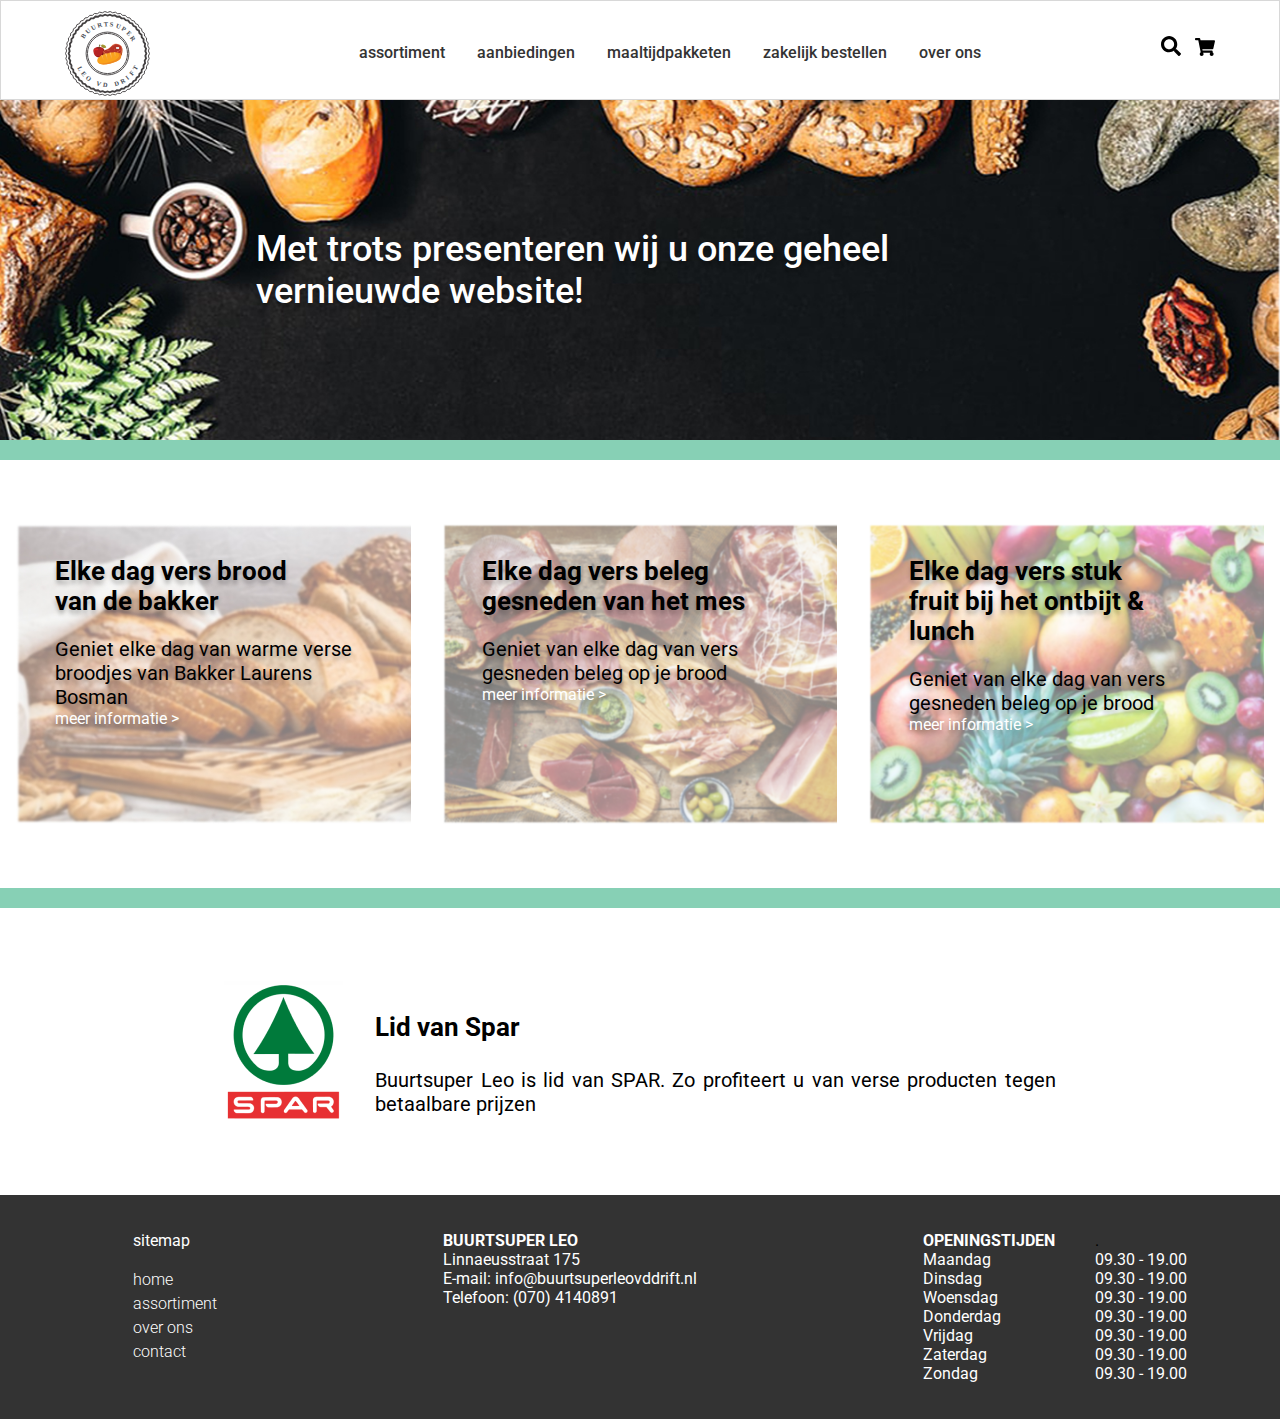
<file: supermarkt/index.html>
<!DOCTYPE html>
<html> 
	<head>
		<meta charset="utf-8">
		<title>Buurtsuper Leo</title>
		<meta name="viewport" content="width=device-width, initial-scale=1.0">	
		<link rel="stylesheet" type="text/css" href="css/style.css" />
	</head>

	<body>
		<div class="container">
			<header>
				<nav>
					<a id="menu" href="#"><img src="img/menu.svg"></a>
					<a id="logo" href=#><img src="img/logo_kleur.svg"></a>
					<ul class="desktop-nav">
						<li><a href="#">assortiment</a></li>
						<li><a href="#">aanbiedingen</a></li>
						<li><a href="#">maaltijdpakketen</a></li>
						<li><a href="#">zakelijk bestellen</a></li>
						<li><a href="#">over ons</a></li>
					</ul>
					
					<div class="menu-item">
						<a href="#"><img id ="search-icon" src="img/search.svg"></a>
						<a href="#"><img id="cart-icon" src="img/cart.svg"></a>
					</div>
				</nav>	 
			</header>

			<main>
				<div class="main-banner">
					<h2>Met trots presenteren wij u onze geheel vernieuwde website!</h2>
				</div>
				<div class="banner-wrapper">
				</div>

				<div class= main-wrapper>
					<div class="brood-banner">
						<div class="aside-text">
							<h2>Elke dag vers brood van de bakker</h2>
							<p>Geniet elke dag van warme verse broodjes van Bakker Laurens Bosman</p>
							<a href="#">meer informatie ></a>
						</div>
					</div>


					<div class="beleg-banner">
						<div class="aside-text">
								<h2>Elke dag vers beleg gesneden van het mes </h2>
								<p>Geniet van elke dag van vers gesneden beleg op je brood</p>
								<a href="#">meer informatie ></a>
						</div>
					</div>

					<div class="fruit-banner">
						<div class="aside-text">
								<h2>Elke dag vers stuk fruit bij het ontbijt & lunch </h2>
								<p>Geniet van elke dag van vers gesneden beleg op je brood</p>
								<a href="#">meer informatie ></a>
						</div>
					</div>
				</div>

				<div class="banner-wrapper">
				</div>

				<div class="spar">
					<img src= "img/spar.png">
					<div class= spar-text>
						<h3>Lid van Spar</h3>
						<p>Buurtsuper Leo is lid van SPAR. Zo profiteert u van verse producten tegen betaalbare prijzen</p>
					</div>
				</div>
			</main>

			<footer>
				<div class="footer-wrapper">
					<ul id="mobile-list">
						<li><a href="#">home</a></li>
						<li><a href="#">assortiment</a></li>
						<li><a href="#">over ons</a></li>
						<li><a href="#">contact</a></li>
					</ul>

					<ul id="desktop-list">
						<h4>sitemap</h4>
						<li><a href="#">home</a></li>
						<li><a href="#">assortiment</a></li>
						<li><a href="#">over ons</a></li>
						<li><a href="#">contact</a></li>
					</ul>
				<div class="footer-line"></div>
				
				<ul class ="adres">
					<li id="name">Buurtsuper Leo</li>
					<li>Linnaeusstraat 175</li>
					<li>E-mail: <a href="#">info@buurtsuperleovddrift.nl</a></li>
					<li>Telefoon: (070) 4140891</li>
				</ul>

				<div class="footer-line"></div>
					
				<div class= "flex-wrapper">
					<ul class ="openingstijden">
						<li id="title">Openingstijden</li>
						<li>Maandag</li> 
						<li>Dinsdag</li>
						<li>Woensdag</li>
						<li>Donderdag</li>
						<li>Vrijdag</li>
						<li>Zaterdag</li>
						<li>Zondag</li>
					</ul>

					<ul class="tijden">
						<span>. </span>
						<li>09.30 - 19.00</li>
						<li>09.30 - 19.00</li>
						<li>09.30 - 19.00</li>
						<li>09.30 - 19.00</li>
						<li>09.30 - 19.00</li>
						<li>09.30 - 19.00</li>
						<li>09.30 - 19.00</li>
					</ul>
				</div>


				</div>
				
				
			</div>
				</div>
			</footer>
	</body>
</html>
</file>
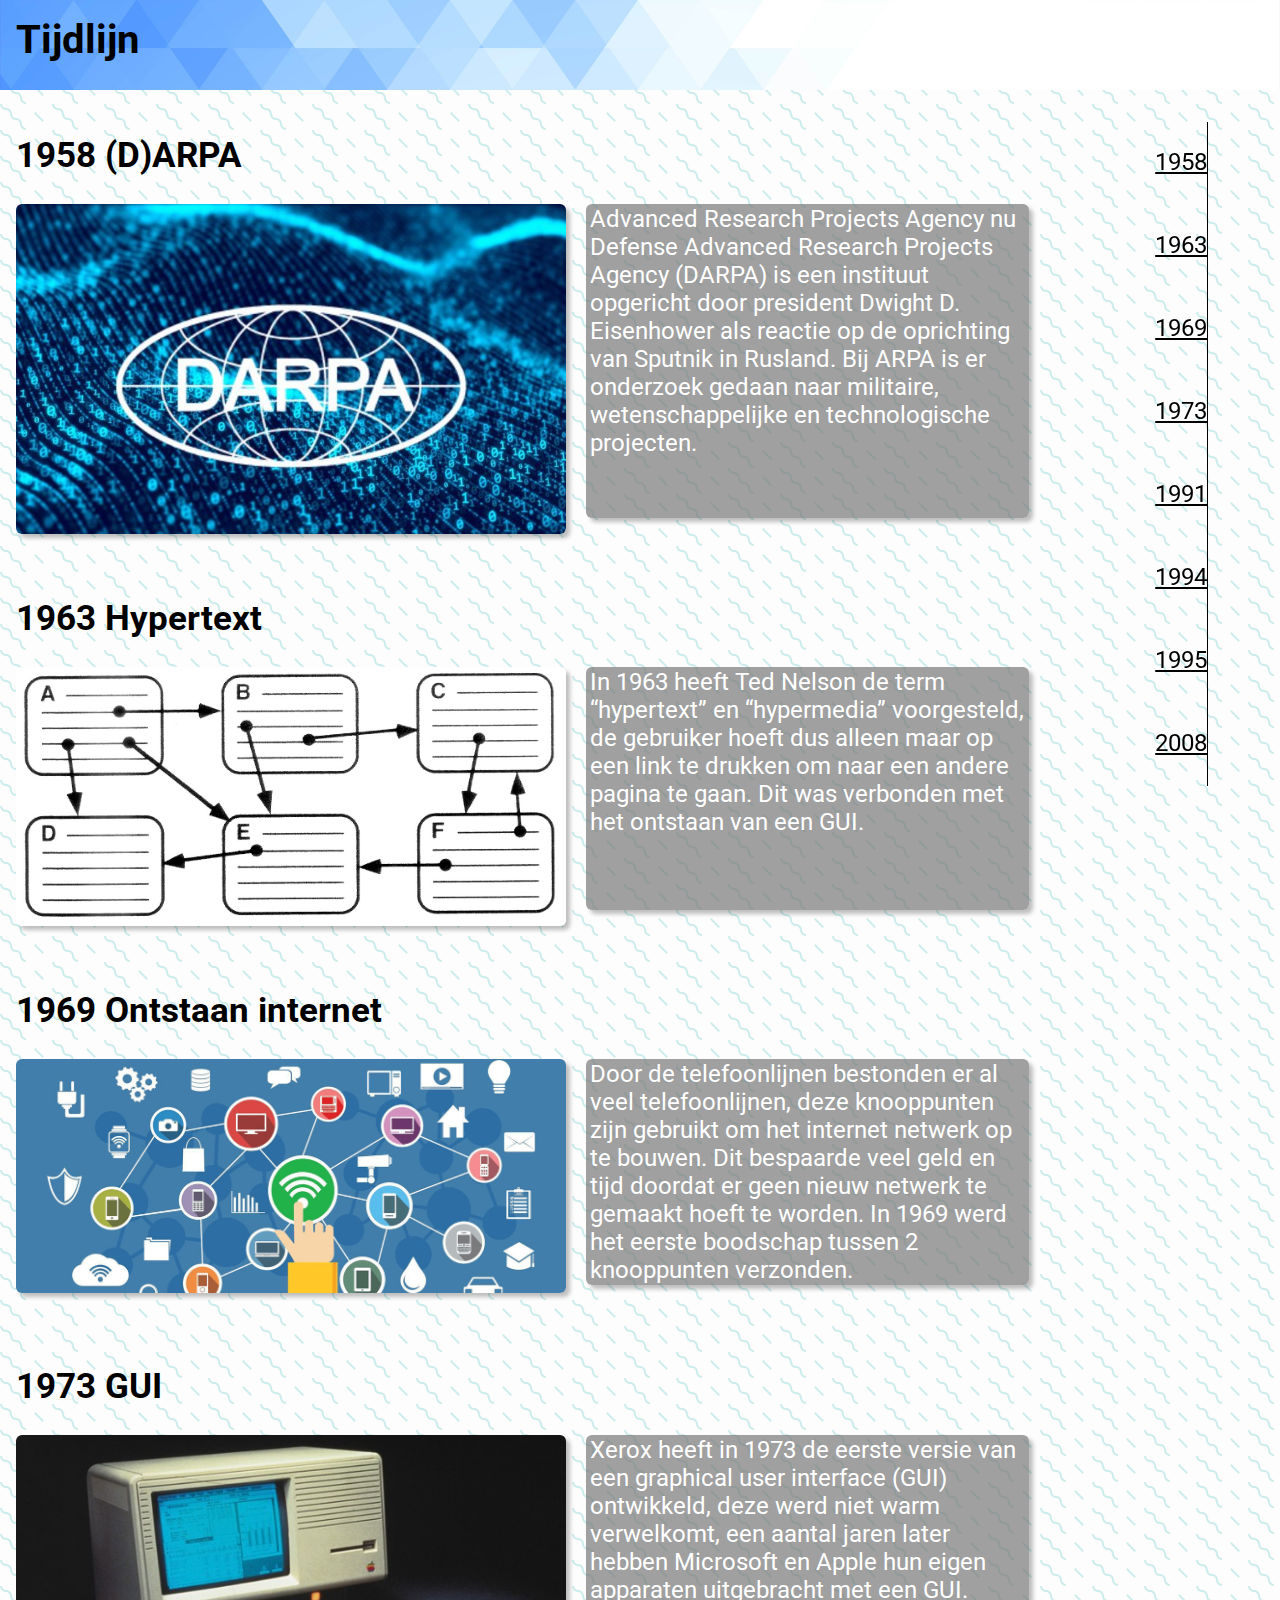
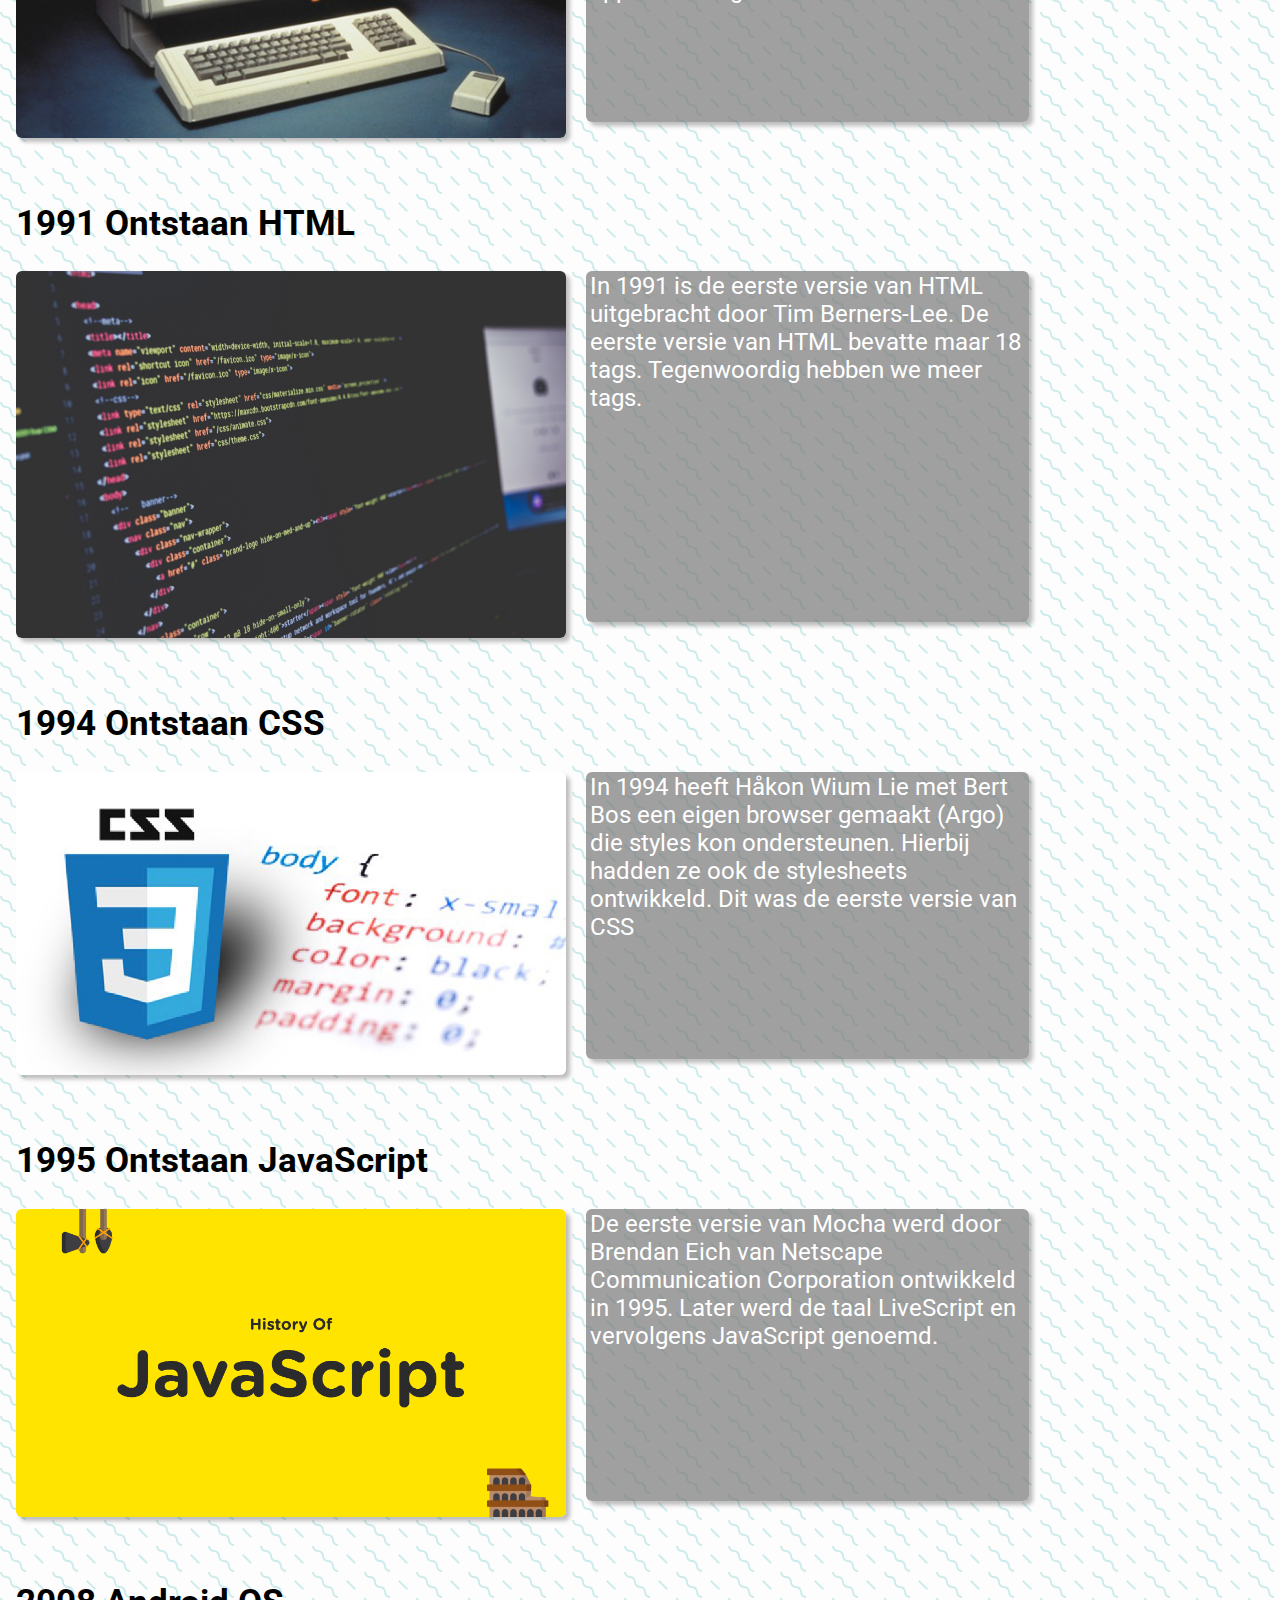
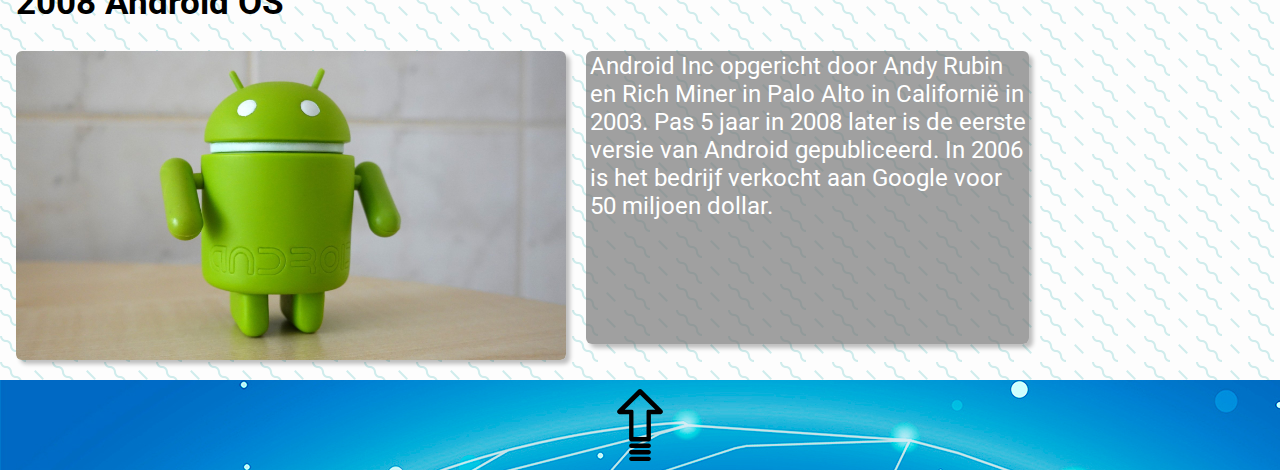
<file: timeline/index.html>
<!DOCTYPE html>
  <head>
    <title>Tijdlijn</title>
    <link rel="stylesheet" href="style.css">
    <meta charset="utf-8"/>
    <meta name="viewport" content="width=device-width, initial-scale=1" />
  </head>
 	<body>
    	<header>
    		<h1>Tijdlijn</h1>
    	</header>
    	<div id="main">
    		<div id="flex-container">
      			<article id="1958">
        			<h2>1958 (D)ARPA </h2>
      				<div class="content-flex-container">
        			<figure>
        				<img src="images/darpa.jpg" alt="logo darpa">
        			</figure>
        			<p>Advanced Research Projects Agency nu Defense Advanced Research Projects Agency (DARPA) is een instituut opgericht door president Dwight D. Eisenhower als reactie op de oprichting van Sputnik in Rusland. Bij ARPA is er onderzoek gedaan naar militaire, wetenschappelijke en technologische projecten.</p>
        			</div>
     			</article>
				<article id="1963">
					<h2>1963 Hypertext</h2>
					<div class="content-flex-container">
					<figure>
						<img src="images/hypertext.jpg" alt="hypertext">
					</figure>
					<p>In 1963 heeft Ted Nelson de term “hypertext” en “hypermedia” voorgesteld, de gebruiker hoeft dus alleen maar op een link te drukken om naar een andere pagina te gaan. Dit was verbonden met het ontstaan van een GUI.</p>
					</div>
				</article>
				<article id="1969">
					<h2>1969 Ontstaan internet</h2>
					<div class="content-flex-container">
					<figure>
						<img src="images/internet.png" alt="internet">
					</figure>
					<p>Door de telefoonlijnen bestonden er al veel telefoonlijnen, deze knooppunten zijn gebruikt om het internet netwerk op te bouwen. Dit bespaarde veel geld en tijd doordat er geen nieuw netwerk te gemaakt hoeft te worden. In 1969 werd het eerste boodschap tussen 2 knooppunten verzonden.
					</p>
					</div>
				</article>
				<article id="1973">
					<h2>1973 GUI</h2>
					<div class="content-flex-container">
					<figure>
						<img src="images/gui.jpg" alt="foto van een GUI">
					</figure>
					<p>Xerox heeft in 1973 de eerste versie van een graphical user interface (GUI) ontwikkeld, deze werd niet warm verwelkomt, een aantal jaren later hebben Microsoft en Apple hun eigen apparaten uitgebracht met een GUI.
					</p>
					</div>
				</article>	
				<article id="1991">
					<h2>1991 Ontstaan HTML</h2>
					<div class="content-flex-container">
					<figure>
						<img src="images/html.jpeg" alt="foto van HTML tekst">
					</figure>
					<p>In 1991 is de eerste versie van HTML uitgebracht door Tim Berners-Lee. De eerste versie van HTML bevatte maar 18 tags. Tegenwoordig hebben we meer tags.
					</p>
					</div>
				</article>
				<article id="1994">
					<h2>1994 Ontstaan CSS</h2>
					<div class="content-flex-container">
					<figure>
						<img src="images/css.jpg" alt="logo CSS">
					</figure>
					<p>In 1994 heeft Håkon Wium Lie met Bert Bos een eigen browser gemaakt (Argo) die styles kon ondersteunen. Hierbij hadden ze ook de stylesheets ontwikkeld. Dit was de eerste versie van CSS
					</p>
					</div>
				</article>	
				<article id="1995">
					<h2>1995 Ontstaan JavaScript</h2>
					<div class="content-flex-container">
					<figure>
						<img src="images/javascript.png" alt="History of JavaScript">
					</figure>
					<p>De eerste versie van Mocha werd door Brendan Eich van Netscape Communication Corporation ontwikkeld in 1995. Later werd de taal LiveScript en vervolgens JavaScript genoemd.
					</p>
					</div>
				</article>				
				<article id="2008">
					<h2>2008 Android OS</h2>
					<div class="content-flex-container">
					<figure>
						<img src="images/android.jpg" alt="foto van android logo">
					</figure>
					<p>Android Inc opgericht door Andy Rubin en Rich Miner in Palo Alto in Californië in 2003. Pas 5 jaar in 2008 later is de eerste versie van Android gepubliceerd. In 2006 is het bedrijf verkocht aan Google voor 50 miljoen dollar.
					</p>
					</div>
				</article>
			</div>
	<!-- Jaartallen aan de rechterkant staan onder elkaar en zijn klikbaar. Als er wordt geklikt op een link, dan gaat de user naar het artikel van het jaartal waar ze op hebben geklikt. Hier is de ID gelinkt aan de HREF-->
      <nav>
        <ul>
          <li>
            <a href="#1958">1958</a>
          </li>
          <li>
            <a href="#1963">1963</a>
          </li>
          <li>
            <a href="#1969">1969</a>
          </li>
          <li>
            <a href="#1973">1973</a>
          </li>
          <li>
            <a href="#1991">1991</a>
          </li>
          <li>
            <a href="#1994">1994</a>
          </li>
          <li>
            <a href="#1995">1995</a>
          </li>
          <li>
            <a href="#2008">2008</a>
          </li>
        </ul>
      </nav>
    </div>
    <!-- gebruiker kan door dit te drukken terug naar boven. hier is ook de ID gelinkt aan de HREF -->
    <footer>
    	<a href="#main">
    		<img id="arrow" src="images/arrow.svg">
    	</a>
    </footer>
  </body>
</html>
</file>
<file: supermarkt/css/style.css>
@import url('https://fonts.googleapis.com/css?family=Roboto:300,400,500,700&display=swap');


body{
	font-family: roboto;
	margin:0 auto;
	overflow-x: hidden;
}
	
/*GRID-CONTAINER*/
.container{
  display: grid;
  grid-template-columns: 1fr 2fr 2fr 1fr;
  grid-template-rows: auto;
  grid-template-areas: 
    "header header header header"
    "main main main main"
    ". article article ."
    "footer footer footer footer";
}

/*HEADER*/
header{
	grid-area:header;
	height: 100px;
	background: #FFFFFF;
	border: 1px solid #D8D8D8;
	box-sizing: border-box;
}

/*DESKTOP NAVIAGTION*/
.desktop-nav {
	text-decoration: none;
	list-style: none;
}

.desktop-nav a{
	text-decoration: none;
	color: #333;
	font-weight: 500;
}

#logo{
	width: 10%;
	max-width:85px; 
}

/*CSS ANIMATIONS*/

#search-icon, #cart-icon{
	transition: transform .2s;  
	-ms-transform: scale(1); /* IE 9 */
	-webkit-transform: scale(1); /* Safari 3-8 */
	transform: scale(1); 
}

#search-icon:hover, #cart-icon:hover{
	-ms-transform: scale(1.2); /* IE 9 */
	-webkit-transform: scale(1.2); /* Safari 3-8 */
	transform: scale(1.2)
}

.addItem img:hover {
	animation: rotate-center 0.6s ease-in-out both;
}

@keyframes rotate-center {
  0% {
    transform: rotate(0);
  }
  100% {
    transform: rotate(360deg);
  }
}	





/*MAIN*/
main{
	grid-area:main;
}

/*FOOTER*/

footer{
	grid-area:footer;
	background-color:#333;
	padding:1em 0 1em 0;
}

footer ul{
	list-style: none;
	font-size: 16px;
	font-weight: 400;
	margin:20px 0 20px 0 ;
}

footer li > a{
	text-decoration: none;
	list-style: none;
	color: white;
}

footer li{
	margin-bottom: 45px;
}

.adres li , .openingstijden li , .tijden li{
	color: white;
	margin: 0;
}

#name, #title{
	text-transform: uppercase;
	font-size: 16px;
	font-weight: 700;
}

/*WRAPPER VOOR FOOTER CONTENT*/
.flex-wrapper{
	display: flex;
	flex-direction: row;
}

.footer-line{
	height:2px;
	width: 100%;
	background-color: white;
}

#desktop-list li{
	display: none;
	margin-bottom:5px;
	font-weight: 300;
}


#desktop-list h4{
	display: none;
	margin-bottom: 20px;
	font-weight: 400;
	color:white;
}

.social-media{
	display: flex;
	flex-direction: row;
	justify-content: center;
	margin: 45px 0 45px 0;
}

.social-media a > img{
	width: 35px;
	margin: 0.5em;
}

/*RESPONSIVE SCHERM , 320 PX, MOBILE*/
@media only screen and (min-width: 320px){

/*DESKTOP NAV VERBERGEN*/
.desktop-nav{
	display: none;
}

/*STYLING VOOR MOBILE-NAV*/
nav{
	display: flex;
	margin:0 auto;
	margin-top:10px;
	width:90%;
	justify-content: space-between;
	flex-wrap: nowrap;
}

#menu{
	width:25%;
}

#menu img{
	width:20px;
	margin-top:25px;
}

.menu-item img{
	width:20px;
	margin-top:25px;
	margin-left: 10px;
}

/*main-BANNER*/
.main-banner h2{
   color:white;
   font-weight: 500;
   font-size: 16px;
   text-shadow: 0px 4px 4px rgba(0, 0, 0, 0.25);
   width: 60%;
   margin: 0 auto;
   padding: 10%;
}

.main-banner{
	background-image: url(../img/banner.jpg);
	background-repeat: no-repeat;
	background-size: cover;	
	}

/*STYLING WEEKAANBIEDINGEN*/
main h2{
	display: flex;
    justify-content: center;

}

article{
	display: flex;
	justify-content: center;
	flex-direction: row;
	margin: 25px;
}

/*ARTICLE BOX STYLING*/
.article-container{
	padding: 20px;
	flex-direction: column;
	background: #FFFFFF;
	border: 1px solid #FFFFFF;
	box-sizing: border-box;
	box-shadow: 0px 4px 4px rgba(0, 0, 0, 0.25);
	height: minmax(175 auto);
	width:250px;
	}




/*HORIZONTALE LIJN VAN ARTICLE BOX*/
.h-line{
	background-color: #F5821F;
	width: 55px;
	height: 3px;
}

/*PRODUCT IMAGE*/
.article-container img{
	display: flex;
	justify-content: center;
	width: 105px;
	height: 105px;
	margin: auto;
}


/*PRICE*/
.article-container .price {
	display: flex;
	justify-content: flex-end;
}

/*PER STUK*/
.article-container .perStuk{
	display: flex;
	justify-content: flex-end;
	margin-top: 10px;
	margin-bottom: 10px;
}


/*ADD-ITEM BUTTON*/
.addItem{
	display: flex;
	justify-content: flex-end;
	flex-direction: row;
}

 .addItem img{
	display:flex;
	justify-content: flex-end;
	width:25px;
	height:25px;
	margin: 0px;
}

/*BROOD-BANNER*/
.brood-banner , .beleg-banner, .fruit-banner{
	background-repeat: no-repeat;
	background-size: cover;	
	height: 225px;
	margin: 2em 0 2em 0;
	width: 100%

}

.brood-banner{
	background-image: url(../img/brood-banner.jpg);

}

.beleg-banner{
	background-image: url(../img/beleg-banner.jpg);

}

.fruit-banner{
	background-image: url(../img/fruit-banner.jpg);
	
}

.aside-text {
   color:black;
   text-shadow: 0px 4px 4px rgba(0, 0, 0, 0.25);
   width: 60%;
   margin: 0 auto;
   padding: 10px;
}



.aside-text a{
	color: black;
	text-decoration: none;
}

.aside-text a:hover{
	color: white;	
}


/*GREEN- BANNER*/
.banner-wrapper{
	background-color: #87D0B5;
	height: 10px;
	padding: 5px;
	margin: 0 auto;
}	

.banner-text {
   color:white;
   width: 60%;
   margin: 0 auto;
   padding: 20px;
}

.banner-text h3, p{
	margin: 0px;
}

.spar{
	display: flex;
	flex-direction: column;
	padding: 25px;
	align-items: center;
}

.spar img{
	max-width: 40%;
}

.spar-text{
	max-width: 60%;
	text-align: justify;
}

.spar-text h3{
	text-align: center;
}
}

/*RESPONSIVE SCHERM , 768PX, TABLET*/
@media only screen and (min-width: 768px){
	

/*TABLET - NAV*/
#menu{
	width:20px;
}

/*main-BANNER*/
.main-banner h2{
   font-size: 26px;
   width: 60%;
}

.main-banner{
	background-size: cover;	
}

.article-wrapper{
	display: flex;
	flex-direction: row;
	justify-content: space-evenly;
	flex-wrap: wrap;
	justify-content: center;
	margin: 3em;
}

.banner-text h3, p{
	font-size: 20px;
}

.aside-text h2{
	font-size: 26px;
	width: 70%;
}

.aside-text p{
	font-size:20px;
}

.spar{
	display: flex;
	flex-direction: row;
	padding: 25px;
	justify-content: center;
}

.spar img{
	max-width: 40%;
}

.spar-text{
	max-width: 60%;
	margin-left: 2em;
}

.spar-text h3{
	text-align: start;
}

/*RESPONSIVE SCHERM , 1024PX, SMALL DESKTOP*/

@media only screen and (min-width: 1024px){

.desktop-nav{
	display: flex;
	flex-direction: row;
}

.desktop-nav li{
	margin: 1em;
}

nav{
	display: flex;
	margin:0 auto;
	margin-top:10px;
	width:90%;
	justify-content: space-between;
	flex-wrap: nowrap;
}

#menu{
	display: none;
}

#menu img{
	width:20px;
	margin-top:25px;
}

.menu-item img{
	width:20px;
	margin-top:25px;
	margin-left: 10px;
}

.footer-wrapper{
	display: flex;
	flex-direction: row;
}


.main-banner h2{
	font-size: 32px;
}

main h2{
	font-size:26px;
}

.article-wrapper{
	display: flex;
	flex-direction: row;
	justify-content: space-evenly;
	flex-wrap: wrap;
	max-width: 90%;
	margin-bottom: 50px;
}

.banner-text h3, p{
	font-size: 30px;
}
.banner-text p{
	font-size:24px;
}

.brood-banner , .beleg-banner, .fruit-banner{
	height: 300px;
    margin: 4em 1em 4em 1em;
}

.aside-text {
	width: 80%;
}
	
.aside-text h2{
	font-size: 26px;
	width: 85%;
}

.aside-text a{
	color: white;
	text-decoration: none;
}

.main-wrapper{
	display: flex;
	flex-direction: row;
	justify-content: space-between;
}

.spar{
	margin:3em;
}

.spar img{
	max-width: 40%;
	}

.spar-text h3{
	font-size: 26px;
}

.spar-text p{
	font-size: 20px;
}

.footer-wrapper{
	justify-content: space-around;
}

.footer-line, #mobile-list{
	display: none;
}


#desktop-list li{
	display:flex;
}

#desktop-list h4{
	display: flex;
	margin:0 0 20px 0;
}


@media only screen and (min-width: 1200px){


.main-banner h2 {
	font-size: 36px;	
 }


.article-wrapper{
	max-width: 70%;
	margin: 0 auto;
	margin-bottom: 50px;
}


}
</file>
<file: timeline/style.css>
@import url('https://fonts.googleapis.com/css2?family=Roboto&display=swap');
/*roboto font linken*/
   * {
    box-sizing: border-box;
    scroll-behavior: smooth; /*scroll van nav smooth maken*/
    font-family: 'Roboto', sans-serif;

  }
  body {
    display: flex;
    min-height: 100vh; /*grootte ter waarde van 1% van de viewport. hier dus 100%*/
    flex-direction: column;
    margin: 0;
    background-color: #fdfdfd;
    background-image: url("data:image/svg+xml,%3Csvg width='52' height='26' viewBox='0 0 52 26' xmlns='http://www.w3.org/2000/svg'%3E%3Cg fill='none' fill-rule='evenodd'%3E%3Cg fill='%2397d8d8' fill-opacity='0.45'%3E%3Cpath d='M10 10c0-2.21-1.79-4-4-4-3.314 0-6-2.686-6-6h2c0 2.21 1.79 4 4 4 3.314 0 6 2.686 6 6 0 2.21 1.79 4 4 4 3.314 0 6 2.686 6 6 0 2.21 1.79 4 4 4v2c-3.314 0-6-2.686-6-6 0-2.21-1.79-4-4-4-3.314 0-6-2.686-6-6zm25.464-1.95l8.486 8.486-1.414 1.414-8.486-8.486 1.414-1.414z' /%3E%3C/g%3E%3C/g%3E%3C/svg%3E");
    /*achtergrond afbeelding toevoegen*/
  }
  #main {
    display: flex;
    flex: 1;
  }
  #main > article {
    flex: 1;
    order: 1; /*volgorde van de items*/
  }
  #main > nav, 
  #main > aside {
    flex: 0 0 20vw;
  }
  #main > nav {
    order: 3;
  }

  #flex-container{
    display: flex;
    flex-direction: column;
    padding: 0;
  }
/*flex container zorgt dat alle elements erin nog in een colomn blijven en responsive*/

  header, footer {
    height: 10vh; /*header en footer hebben een height van 10% relatief van de viewport*/
    width: 100%;
  }
  header, footer, article, nav{
    padding: 1em; /*padding waarvan de size relatief is van de font size*/
  }
  header{
    background-image: url(images/header.jpg);
    background-position: center top;
    background-size: 100%;
    max-height: 6em;
  }

  footer{
    justify-content: center; /*content midden zetten*/
    display: flex;
    align-items: center;
    background-image: url(images/footer.jpg);
  }


  h1{
    padding: 0;
    margin:0;
    font-size: 16pt;
  }

  h2{
    font-size: 12pt;
    padding: 0;
  }

  figure{
    margin: 0px;
  }
  nav{
    line-height: 3.5em;
  }
  ul{
    border-right: solid black 1px; /*rechterlijn van de tijdlijn*/
    list-style-type: none;
    position: fixed; /*scrollt mee met het scherm*/
    padding-left: 0;
  }

  a{
    font-size: 12pt;
    color: black;
  }

  a:hover, a:active{
    font-size: 16pt; /*op hover en active wordt de font groter*/
  }

  img{
    max-width: 80%; /*niet groter dan 80%*/
    border-radius: 6px;
    box-shadow: 4px 4px 4px 0px rgba(0,0,0,0.25); /*kleine schaduw toevoegen*/

  }

  p{
    background-color: #777777B3;
    color: white;
    max-width: 80%;
    font-size: 10pt;
    border-radius: 6px;
    padding: 1px 1px 1px 4px;
    font-size: 10pt;
    box-shadow: 4px 4px 4px 0px rgba(0,0,0,0.25);

  }

  #arrow{
    width: 3em;
    height: 3em;
    box-shadow: none;
    display: flex;
    justify-content: center;
    align-items: center;
  }

  @media only screen and (min-width: 568px) {
     nav{
      max-width: 15%;
     }
     h1{
      font-size: 24pt;
     }
     h2{
      font-size:  20pt;
     }
     a,p{
      font-size: 16pt;
     }
     a:hover{
      font-size: 22pt;
     }
  }

  @media only screen and (min-width: 1024px) {
    .content-flex-container{
      display: flex;
    }
    .content-flex-container p{
      margin: 0px 20px 20px 20px;
      width: 40%;
    }
    img{
      max-width: 450px;
    }
    nav{
      max-width: 10%;
      line-height: 5em;
    }
    h1{
      font-size: 30pt;
    }
    h2{
      font-size:  26pt;
    }
    a,p{
      font-size: 16pt;
    }
    a:hover{
      font-size: 20pt;
    }

}

  @media only screen and (min-width: 1200px) {
    nav{
      max-width: 11%;
    }
    a,p{
      font-size: 18pt;
    }
    a:hover{
      font-size: 22pt;
    }
    img{
      max-width: 550px;
    }

  }
</file>
